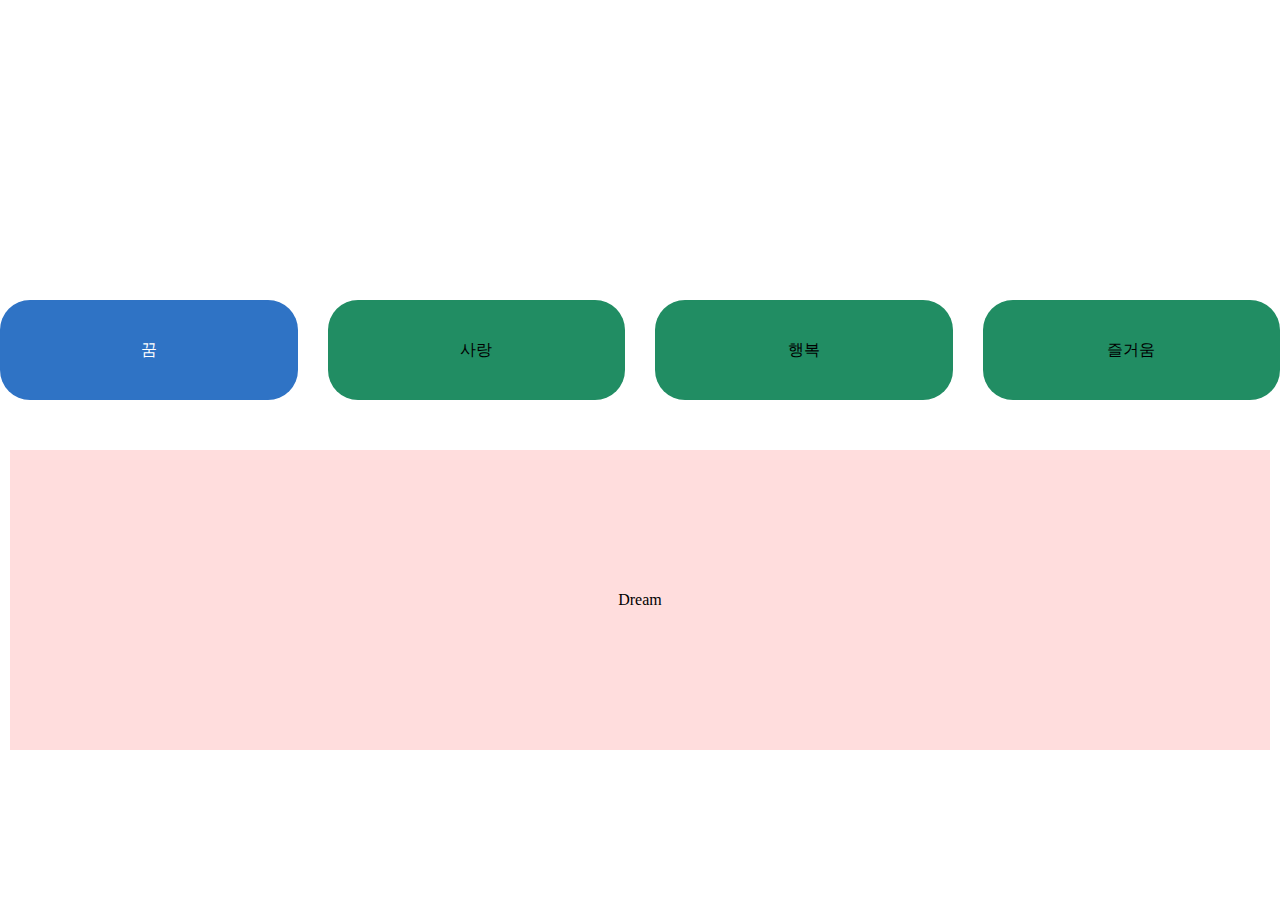
<file: html,css 연습 및 자료/탭메뉴/index.html>
<!DOCTYPE html>
<html lang="en">
<head>
    <meta charset="UTF-8">
    <meta http-equiv="X-UA-Compatible" content="IE=edge">
    <meta name="viewport" content="width=device-width, initial-scale=1.0">
    <title>Document</title>
    <link rel="stylesheet" href="css/index.css">
</head>
<body>
    <section id="section_box">
        <ul class="tab_menu">
            <li class="tab_menu_li active">
                <p>꿈</p>
            </li>
            <li class="tab_menu_li">
                <p>사랑</p>
            </li>
            <li class="tab_menu_li">
                <p>행복</p>
            </li>
            <li class="tab_menu_li">
                <p>즐거움</p>
            </li>
        </ul>
        <div class="content_box">
            <ul>
                <li>Dream</li>
            
                <li>Love</li>
            
                <li>happy</li>
            
                <li>fun</li>
            </ul>
        </div>
    </section>
</body>
<script src="js/jquery-3.6.1.js"></script>
<script src="js/tabMenu.js"></script>
</html>
</file>
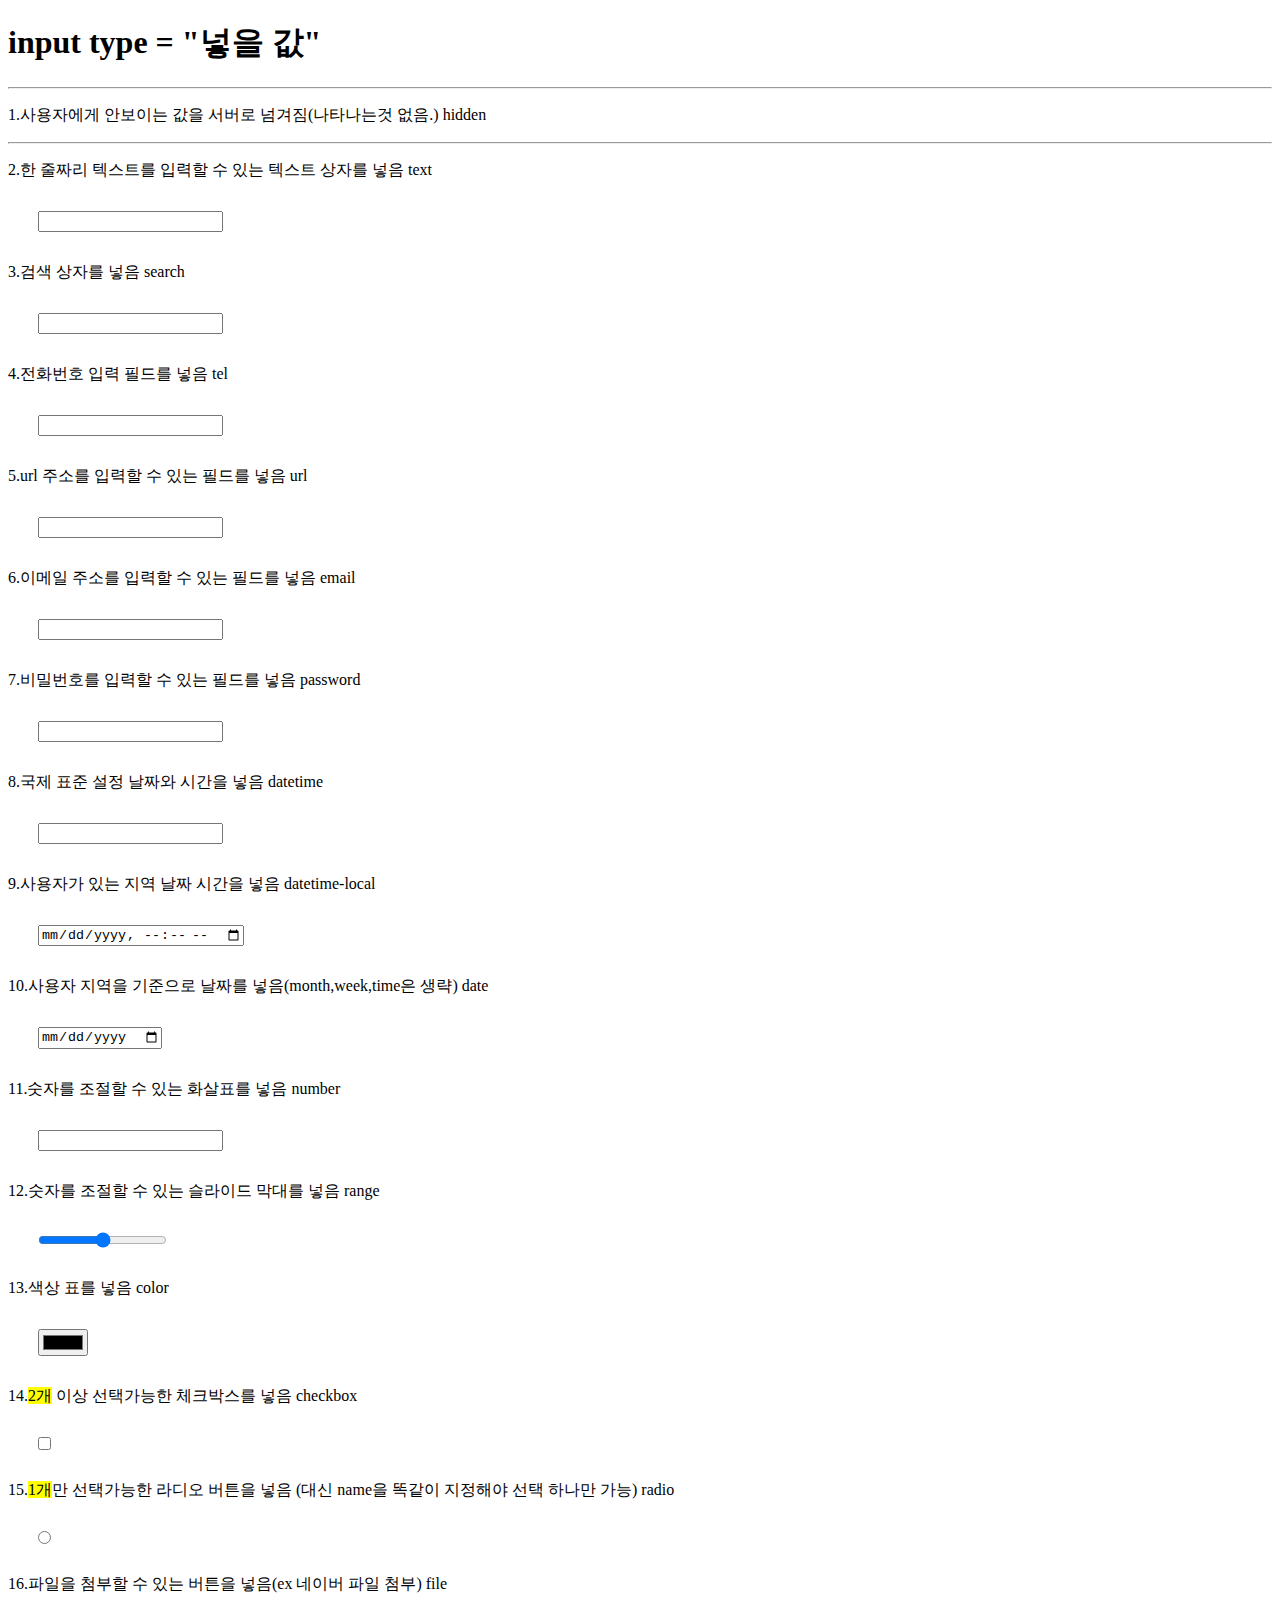
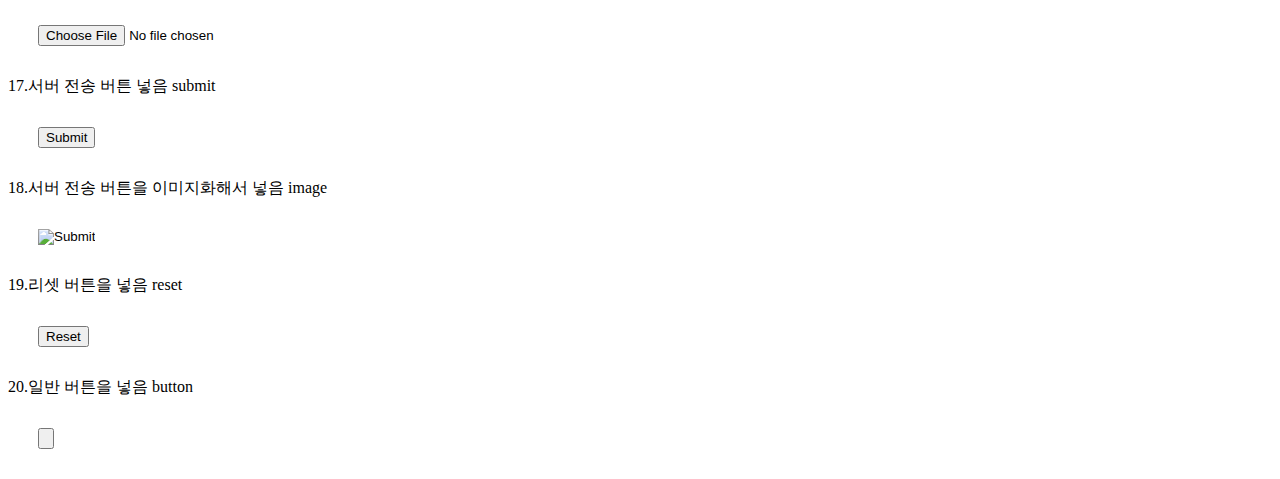
<file: html,css 연습 및 자료/(4-2) Input-Type.html>
<!DOCTYPE html>
<!-- saved from url=(0057)file:///C:/HTML1/html5-css3-master/PSJ/input%20types.html -->
<html lang="ko"><head><meta http-equiv="Content-Type" content="text/html; charset=UTF-8">
    
    <meta http-equiv="X-UA-Compatible" content="IE=edge">
    <meta name="viewport" content="width=device-width, initial-scale=1.0">
    <title>Document</title>
    <style>
        input{display:block;
        margin: 30px;}
    </style>
</head>
<body>
<h1>input type = "넣을 값"</h1>

<hr>


    <p>1.사용자에게 안보이는 값을 서버로 넘겨짐(나타나는것 없음.) hidden</p>
    <hr>
    <input type="hidden"> <!--사용자에게 안보이는 값을 서버로 넘겨짐.-->
    <p>2.한 줄짜리 텍스트를 입력할 수 있는 텍스트 상자를 넣음 text</p>
    <input type="text"> <!--한 줄짜리 텍스트를 입력할 수 있는 텍스트 상자를 넣음.-->
    <p>3.검색 상자를 넣음 search</p>
    <input type="search"> <!--검색 상자를 넣음.-->
    <p>4.전화번호 입력 필드를 넣음 tel</p>
    <input type="tel"> <!--전화번호 입력 필드를 넣음.-->
    <p>5.url 주소를 입력할 수 있는 필드를 넣음 url</p>
    <input type="url"> <!--url 주소를 입력할 수 있는 필드를 넣음.-->
    <p>6.이메일 주소를 입력할 수 있는 필드를 넣음 email</p>
    <input type="email"> <!--이메일 주소를 입력할 수 있는 필드를 넣음.-->
    <p>7.비밀번호를 입력할 수 있는 필드를 넣음 password</p>
    <input type="password"> <!--비밀번호를 입력할 수 있는 필드를 넣음.-->
    <p>8.국제 표준 설정 날짜와 시간을 넣음 datetime</p>
    <input type="datetime"> <!--국제 표준 설정 날짜와 시간을 넣음.-->
    <p>9.사용자가 있는 지역 날짜 시간을 넣음 datetime-local</p>
    <input type="datetime-local"> <!--사용자가 있는 지역 날짜 시간을 넣음.-->
    <p>10.사용자 지역을 기준으로 날짜를 넣음(month,week,time은 생략) date</p>
    <input type="date"> <!--사용자 지역을 기준으로 날짜를 넣음(month,week,time은 생략)-->
    <p>11.숫자를 조절할 수 있는 화살표를 넣음 number</p>
    <input type="number"> <!--숫자를 조절할 수 있는 화살표를 넣음.-->
    <p>12.숫자를 조절할 수 있는 슬라이드 막대를 넣음 range</p>
    <input type="range"> <!--숫자를 조절할 수 있는 슬라이드 막대를 넣음.-->
    <p>13.색상 표를 넣음 color</p>
    <input type="color"> <!--색상 표를 넣음-->
    <p>14.<mark>2개</mark> 이상 선택가능한 체크박스를 넣음 checkbox</p>
    <input type="checkbox"> <!--2개 이상 선택가능한 체크박스를 넣음-->
    <p>15.<mark>1개</mark>만 선택가능한 라디오 버튼을 넣음 (대신 name을 똑같이 지정해야 선택 하나만 가능) radio</p>
    <input type="radio"> <!--1개만 선택가능한 라디오 버튼을 넣음 (대신 name을 똑같이 지정해야 선택 하나만 가능)-->
    <p>16.파일을 첨부할 수 있는 버튼을 넣음(ex 네이버 파일 첨부) file</p>
    <input type="file"> <!--파일을 첨부할 수 있는 버튼을 넣음(ex 네이버 파일 첨부)-->
    <p>17.서버 전송 버튼 넣음 submit</p>
    <input type="submit"> <!--서버 전송 버튼 넣음-->
    <p>18.서버 전송 버튼을 이미지화해서 넣음 image</p>
    <input type="image"> <!--서버 전송 버튼을 이미지화해서 넣음-->
    <p>19.리셋 버튼을 넣음 reset</p>
    <input type="reset"> <!--리셋 버튼을 넣음-->
    <p>20.일반 버튼을 넣음 button</p>
    <input type="button"> <!--일반 버튼을 넣음-->


    

</body></html>
</file>
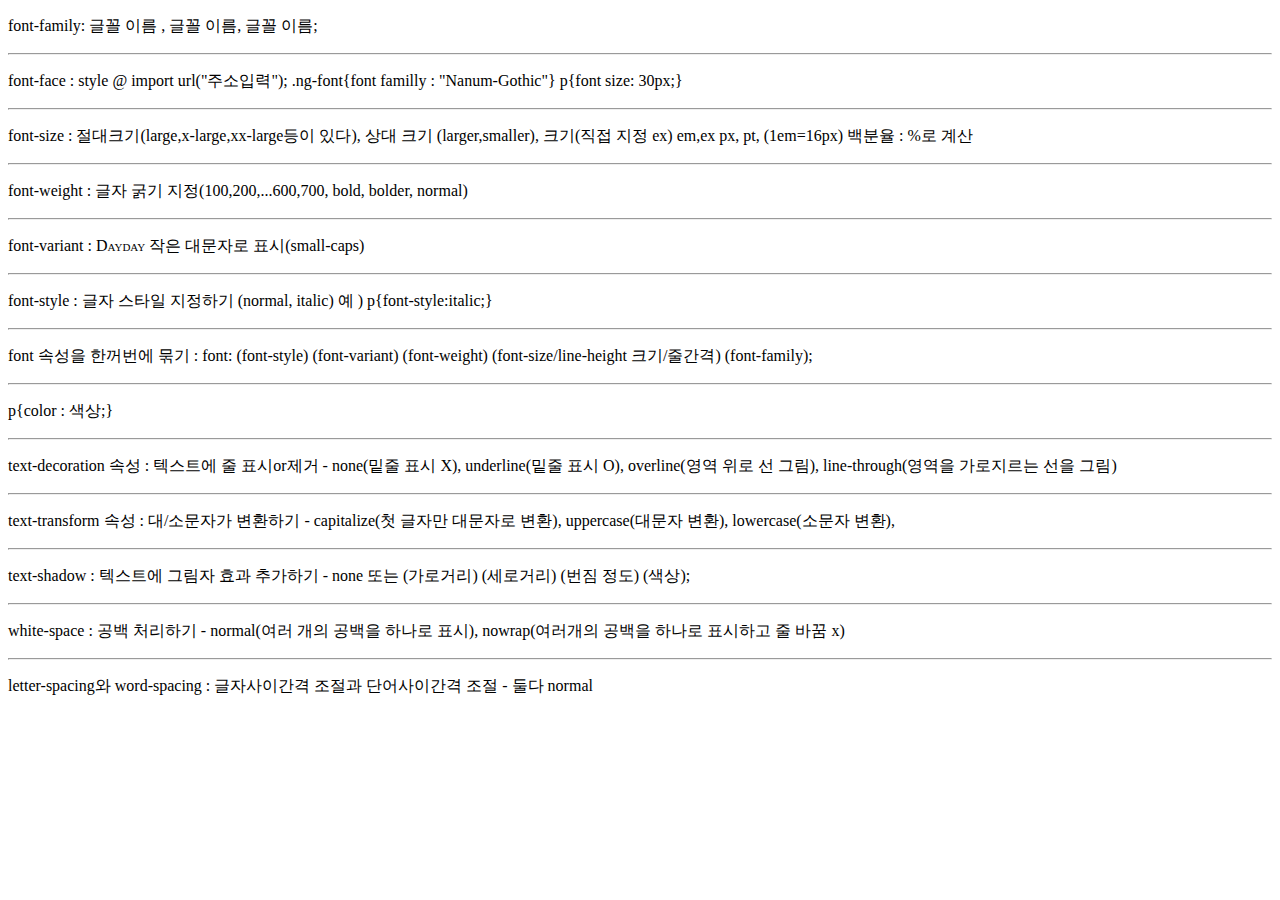
<file: html,css 연습 및 자료/(6-2) Text-Type.html>
<!DOCTYPE html>
<!-- saved from url=(0053)file:///C:/HTML1/html5-css3-master/PSJ/TextStyle.html -->
<html lang="ko"><head><meta http-equiv="Content-Type" content="text/html; charset=UTF-8">
    
    <meta http-equiv="X-UA-Compatible" content="IE=edge">
    <meta name="viewport" content="width=device-width, initial-scale=1.0">
    <title>Document</title>
    <style> .accent{font-variant: small-caps;}</style>
</head>
<body>
    <!--글꼴 관련 스타일-->
    <p>font-family: 글꼴 이름 , 글꼴 이름, 글꼴 이름;</p>
    <hr>
    <p>font-face : style @ import url("주소입력");
        .ng-font{font familly : "Nanum-Gothic"}
        p{font size: 30px;}
    </p>
    <hr>
    <p>font-size : 절대크기(large,x-large,xx-large등이 있다), 상대 크기 (larger,smaller), 크기(직접 지정 ex) em,ex px, pt, (1em=16px)
        백분율 : %로 계산
    </p>
    <hr>
    <p>font-weight : 글자 굵기 지정(100,200,...600,700, bold, bolder, normal)</p>
    <hr>
    <p>font-variant : <span class="accent">Dayday</span> 작은 대문자로 표시(small-caps)</p>
    <hr>
    <p>font-style : 글자 스타일 지정하기 (normal, italic)      예 ) p{font-style:italic;}</p>
    <hr>
    <p> font 속성을 한꺼번에 묶기 : font: (font-style) (font-variant) (font-weight) (font-size/line-height 크기/줄간격) (font-family); </p>



    <hr>


    <!--clr{color:blue;}-->
    <p>p{color : 색상;}</p>

    <hr>

    <!--deco{text decoration : none;}-->
    <p> 
    text-decoration 속성 : 텍스트에 줄 표시or제거 - none(밑줄 표시 X), underline(밑줄 표시 O), overline(영역 위로 선 그림), line-through(영역을 가로지르는 선을 그림)</p>

    <hr>
    <!--.trans{text-transform : capitalize;}-->
    <p>text-transform 속성 : 대/소문자가 변환하기 - capitalize(첫 글자만 대문자로 변환), uppercase(대문자 변환), lowercase(소문자 변환),
         </p>
    <hr>
    <!--.shd{text-shadow: 7px(가로거리필수) , 5px(세로거리필수) , 3px(번짐 정도), black또는#000;(색상)}-->
    <p>text-shadow : 텍스트에 그림자 효과 추가하기 - none 또는 (가로거리) (세로거리) (번짐 정도) (색상);</p>
    <hr>
    <!--.td{white-space : nowrap;} (줄바꿈 없음)-->
    <p>white-space : 공백 처리하기 - normal(여러 개의 공백을 하나로 표시), nowrap(여러개의 공백을 하나로 표시하고 줄 바꿈 x)</p>
    <hr>
    <!--.letter1{letter-spacing:0.2em} (글자사이간격 0.2em 벌어짐)-->
    <p>letter-spacing와 word-spacing : 글자사이간격 조절과 단어사이간격 조절 - 둘다 normal</p>

</body></html>
</file>
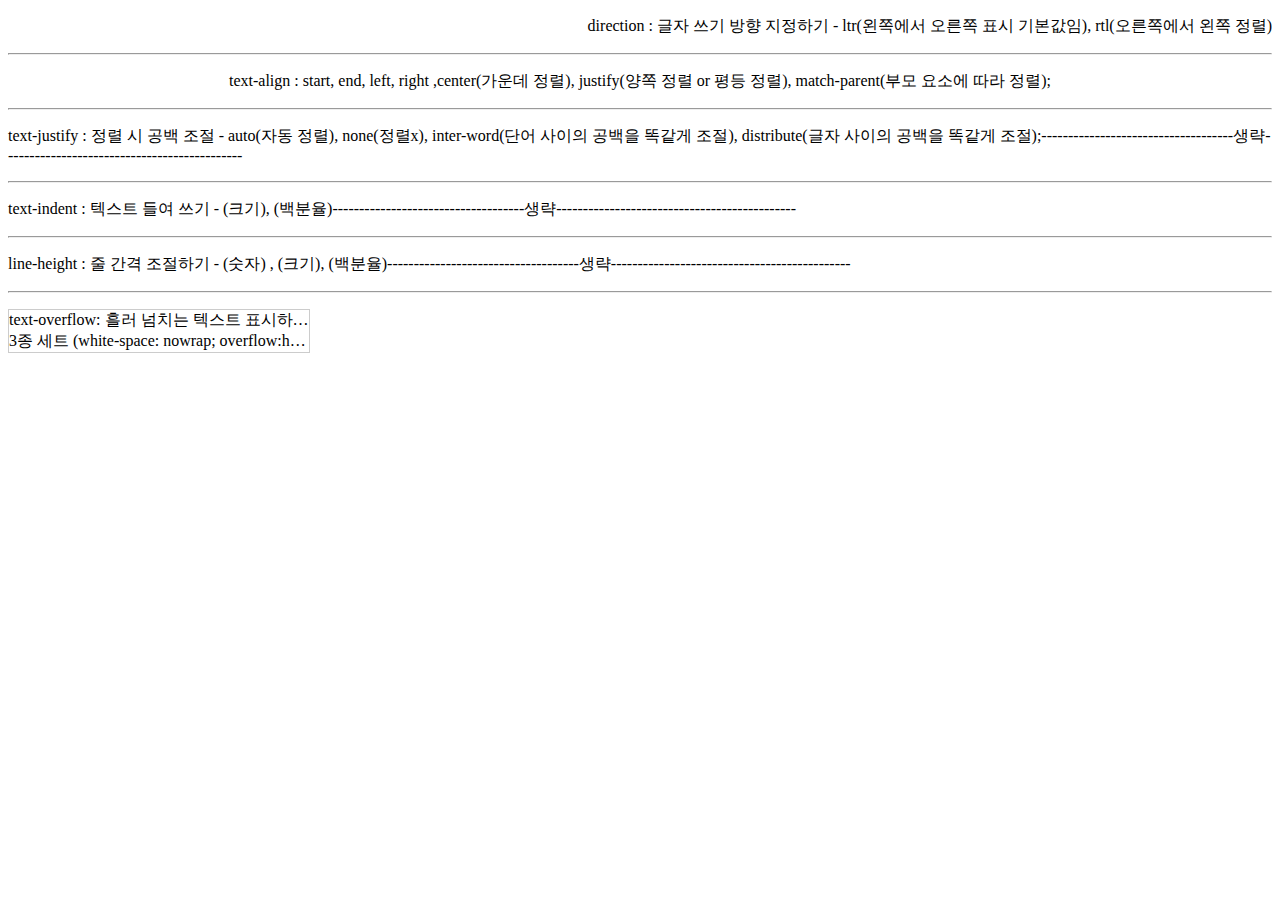
<file: html,css 연습 및 자료/(6-3) MoonDan-Style .html>
<!DOCTYPE html>
<!-- saved from url=(0056)file:///C:/HTML1/html5-css3-master/PSJ/MoonDanStyle.html -->
<html lang="ko"><head><meta http-equiv="Content-Type" content="text/html; charset=UTF-8">
    
    <meta http-equiv="X-UA-Compatible" content="IE=edge">
    <meta name="viewport" content="width=device-width, initial-scale=1.0">
    <title>Document</title>
    <style> .dir{direction : rtl;} 
    .align{text-align : center}
    .content{border: 1px solid #ccc;
    width: 300px;
    white-space: nowrap;
    overflow:hidden;
    text-overflow: ellipsis;} /*오버플로우 : hidden -> 넘치는 부분 감춤*/
    .content:hover{
    overflow: visible;}</style>
    
</head>


<body>
    <!--dir{direction : rtl;(오른쪽에서 왼쪽 정렬)}-->
    <p class="dir"> direction : 글자 쓰기 방향 지정하기 - ltr(왼쪽에서 오른쪽 표시 기본값임), rtl(오른쪽에서 왼쪽 정렬)</p>
    <hr>

    <!--.align-left{text-align : left;} (왼쪽 정렬)  -->
    <!--.align-left{text-align : center;} (가운데 정렬)  -->
    <p class="align"> text-align : start, end, left, right ,center(가운데 정렬), justify(양쪽 정렬 or 평등 정렬), 
        match-parent(부모 요소에 따라 정렬); </p>
    
<hr>
    <p> text-justify : 정렬 시 공백 조절 - auto(자동 정렬), none(정렬x), inter-word(단어 사이의 공백을 똑같게 조절), 
        distribute(글자 사이의 공백을 똑같게 조절);------------------------------------생략---------------------------------------------</p>

<hr>

<p>text-indent : 텍스트 들여 쓰기 - (크기), (백분율)------------------------------------생략---------------------------------------------</p>
<hr>
<p>line-height : 줄 간격 조절하기 - (숫자) , (크기), (백분율)------------------------------------생략---------------------------------------------</p>
<hr>
<p class="content">text-overflow: 흘러 넘치는 텍스트 표시하기 - clip(흘러 넘치는 텍스트 잘라버리기), ellipsis(말 줄임표인 ...으로 나타내기);
    <br /> 3종 세트 (white-space: nowrap; overflow:hidden; text-overflow: ellipsis;) 기억하기
</p>


</body></html>
</file>
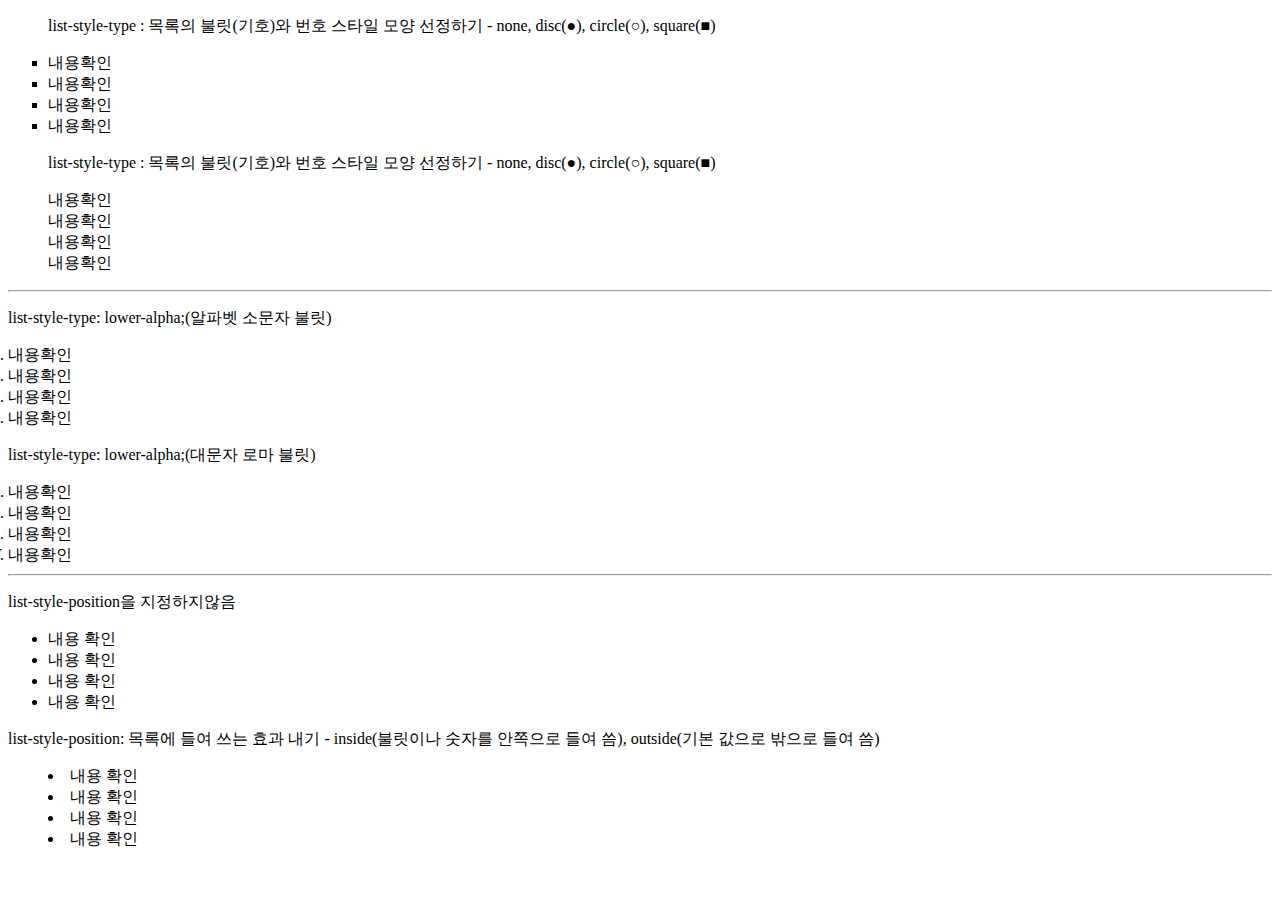
<file: html,css 연습 및 자료/(6-4) List-Style  .html>
<!DOCTYPE html>
<!-- saved from url=(0053)file:///C:/HTML1/html5-css3-master/PSJ/ListStyle.html -->
<html lang="ko"><head><meta http-equiv="Content-Type" content="text/html; charset=UTF-8">
    
    <meta http-equiv="X-UA-Compatible" content="IE=edge">
    <meta name="viewport" content="width=device-width, initial-scale=1.0">
    <title>Document</title>
    <style>.sqbullet{list-style-type: square;}
    .nobullet{list-style-type: none;}
    .book1{list-style-type: lower-alpha;}
    .book2{list-style-type: upper-roman;}
    .inside{list-style-position: inside;}</style>
    
    
</head>
<body>
    <ul class="sqbullet"><p>list-style-type : 목록의 불릿(기호)와 번호 스타일 모양 선정하기 -  none, disc(●), circle(○), square(■)</p>
        <li>내용확인</li>
        <li>내용확인</li>
        <li>내용확인</li>
        <li>내용확인</li>
    </ul>

    <ul class="nobullet"><p>list-style-type : 목록의 불릿(기호)와 번호 스타일 모양 선정하기 -  none, disc(●), circle(○), square(■)</p>
        <li>내용확인</li>
        <li>내용확인</li>
        <li>내용확인</li>
        <li>내용확인</li>
    </ul>
<hr>


<o1 class="book1"><p>list-style-type: lower-alpha;(알파벳 소문자 불릿)</p>
    <li>내용확인</li>
    <li>내용확인</li>
    <li>내용확인</li>
    <li>내용확인</li>
</o1>

<o1 class="book2"><p>list-style-type: lower-alpha;(대문자 로마 불릿)</p>
    <li>내용확인</li>
    <li>내용확인</li>
    <li>내용확인</li>
    <li>내용확인</li>
</o1>

<hr>

<p>list-style-position을 지정하지않음</p><ul>
    <li>내용 확인</li>
    <li>내용 확인</li>
    <li>내용 확인</li>
    <li>내용 확인</li>
</ul>

<p>list-style-position: 목록에 들여 쓰는 효과 내기 - inside(불릿이나 숫자를 안쪽으로 들여 씀), outside(기본 값으로 밖으로 들여 씀) </p><ul class="inside">
    <li>내용 확인</li>
    <li>내용 확인</li>
    <li>내용 확인</li>
    <li>내용 확인</li>
</ul>

</body></html>
</file>
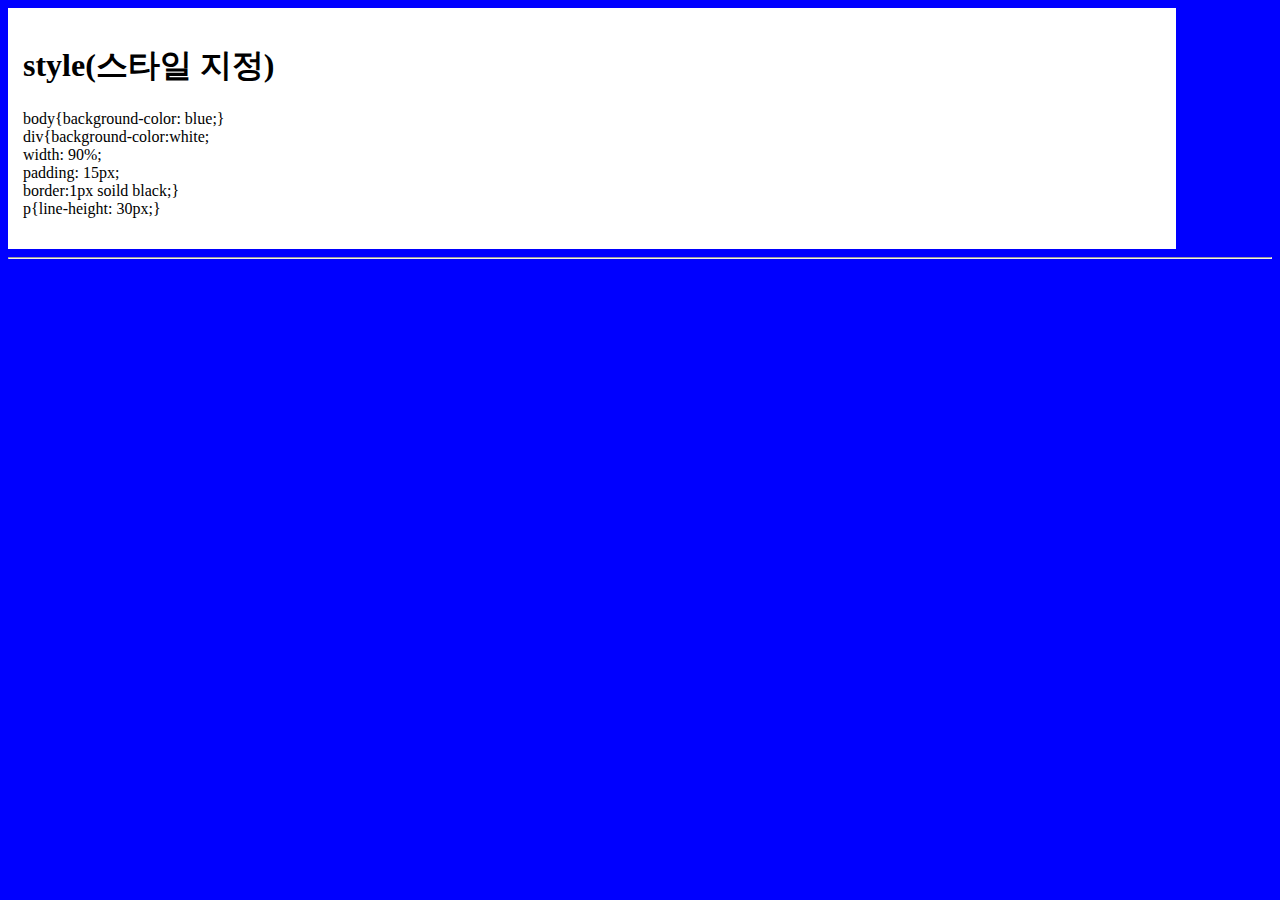
<file: html,css 연습 및 자료/(7-2) color background .html>
<!DOCTYPE html>
<!-- saved from url=(0111)file:///C:/HTML1/html5-css3-master/PSJ/%EC%BB%AC%EB%9F%AC%20%EB%B0%B1%EA%B7%B8%EB%9D%BC%EC%9A%B4%EB%93%9C1.html -->
<html lang="ko"><head><meta http-equiv="Content-Type" content="text/html; charset=UTF-8">
    
    <meta http-equiv="X-UA-Compatible" content="IE=edge">
    <meta name="viewport" content="width=device-width, initial-scale=1.0">
    <title>Document</title>
    <style>body{background-color: blue;}
    div{background-color:white;
    width: 90%;
    padding: 15px;
    border:1px soild black;}
    p{line-height: 30px;}</style>
</head>
<body>
    <div><p>
        </p><h1>style(스타일 지정)</h1>
        body{background-color: blue;}<br>
        div{background-color:white;<br>
        width: 90%;<br>
        padding: 15px;<br>
        border:1px soild black;}<br>
        p{line-height: 30px;}<p></p></div>

<hr>




</body></html>
</file>
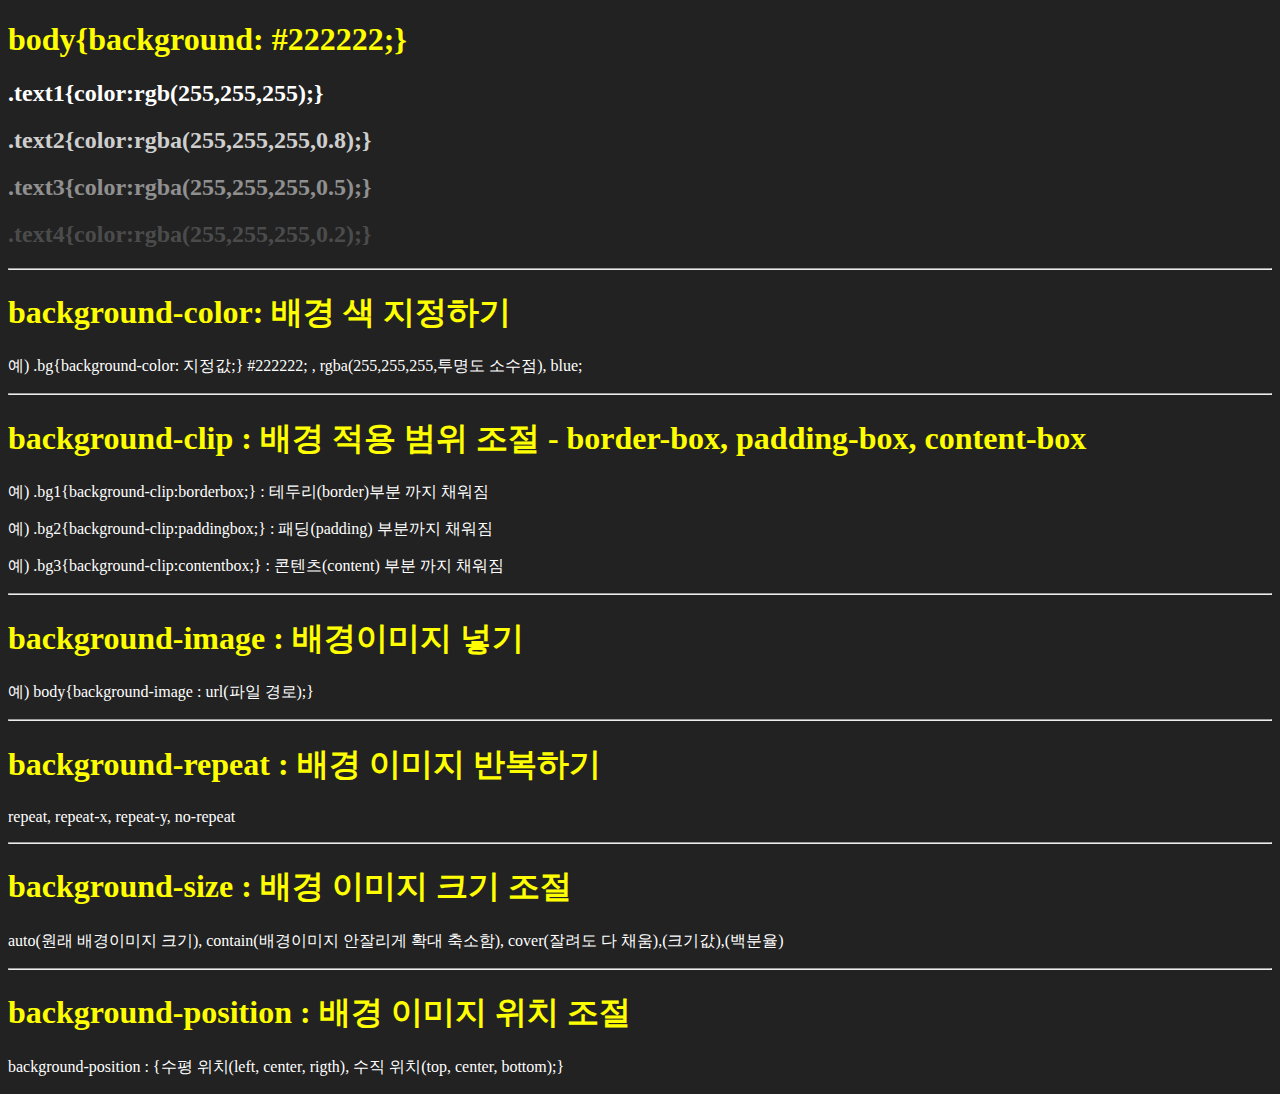
<file: html,css 연습 및 자료/(7-2) 배경색과 배경이미지.html>
<!DOCTYPE html>
<!-- saved from url=(0068)file:///C:/HTML1/html5-css3-master/PSJ/Color%20and%20Background.html -->
<html lang="ko"><head><meta http-equiv="Content-Type" content="text/html; charset=UTF-8">
    
    <meta http-equiv="X-UA-Compatible" content="IE=edge">
    <meta name="viewport" content="width=device-width, initial-scale=1.0">
    <title>Document</title>
    <style>body{background: #222222;}
    p{color: white;}
   
    .text1{color:rgb(255,255,255);}
    .text2{color:rgba(255,255,255,0.8);}
    .text3{color:rgba(255,255,255,0.5);}
    .text4{color:rgba(255,255,255,0.2);}
    h1{color: yellow;}
    </style>
</head>
<body>
    <h1>body{background: #222222;}</h1>
    <h2 class="text1">.text1{color:rgb(255,255,255);}</h2>
    <h2 class="text2">.text2{color:rgba(255,255,255,0.8);}</h2>
    <h2 class="text3">.text3{color:rgba(255,255,255,0.5);}</h2>
    <h2 class="text4">.text4{color:rgba(255,255,255,0.2);}</h2>

<hr>

    <h1>background-color: 배경 색 지정하기</h1> 
    <p> 예) .bg{background-color: 지정값;}  #222222; , rgba(255,255,255,투명도 소수점), blue;</p>
    <hr>
    <h1>background-clip : 배경 적용 범위 조절 - border-box, padding-box, content-box</h1>
    <p> 예) .bg1{background-clip:borderbox;} : 테두리(border)부분 까지 채워짐</p>
    <p> 예) .bg2{background-clip:paddingbox;} : 패딩(padding) 부분까지 채워짐</p>
    <p> 예) .bg3{background-clip:contentbox;} : 콘텐츠(content) 부분 까지 채워짐</p>
    <hr>

    <h1>background-image : 배경이미지 넣기</h1>
    <p> 예) body{background-image : url(파일 경로);} </p>
    <hr>

    <h1>background-repeat : 배경 이미지 반복하기 </h1>
    <p> repeat, repeat-x, repeat-y, no-repeat</p>
    <hr>
    <h1>background-size : 배경 이미지 크기 조절 </h1>
    <p> auto(원래 배경이미지 크기), contain(배경이미지 안잘리게 확대 축소함), cover(잘려도 다 채움),(크기값),(백분율)</p>
    <hr>
    <h1>background-position : 배경 이미지 위치 조절</h1>
    <p> background-position : {수평 위치(left, center, rigth), 수직 위치(top, center, bottom);}</p>

</body></html>
</file>
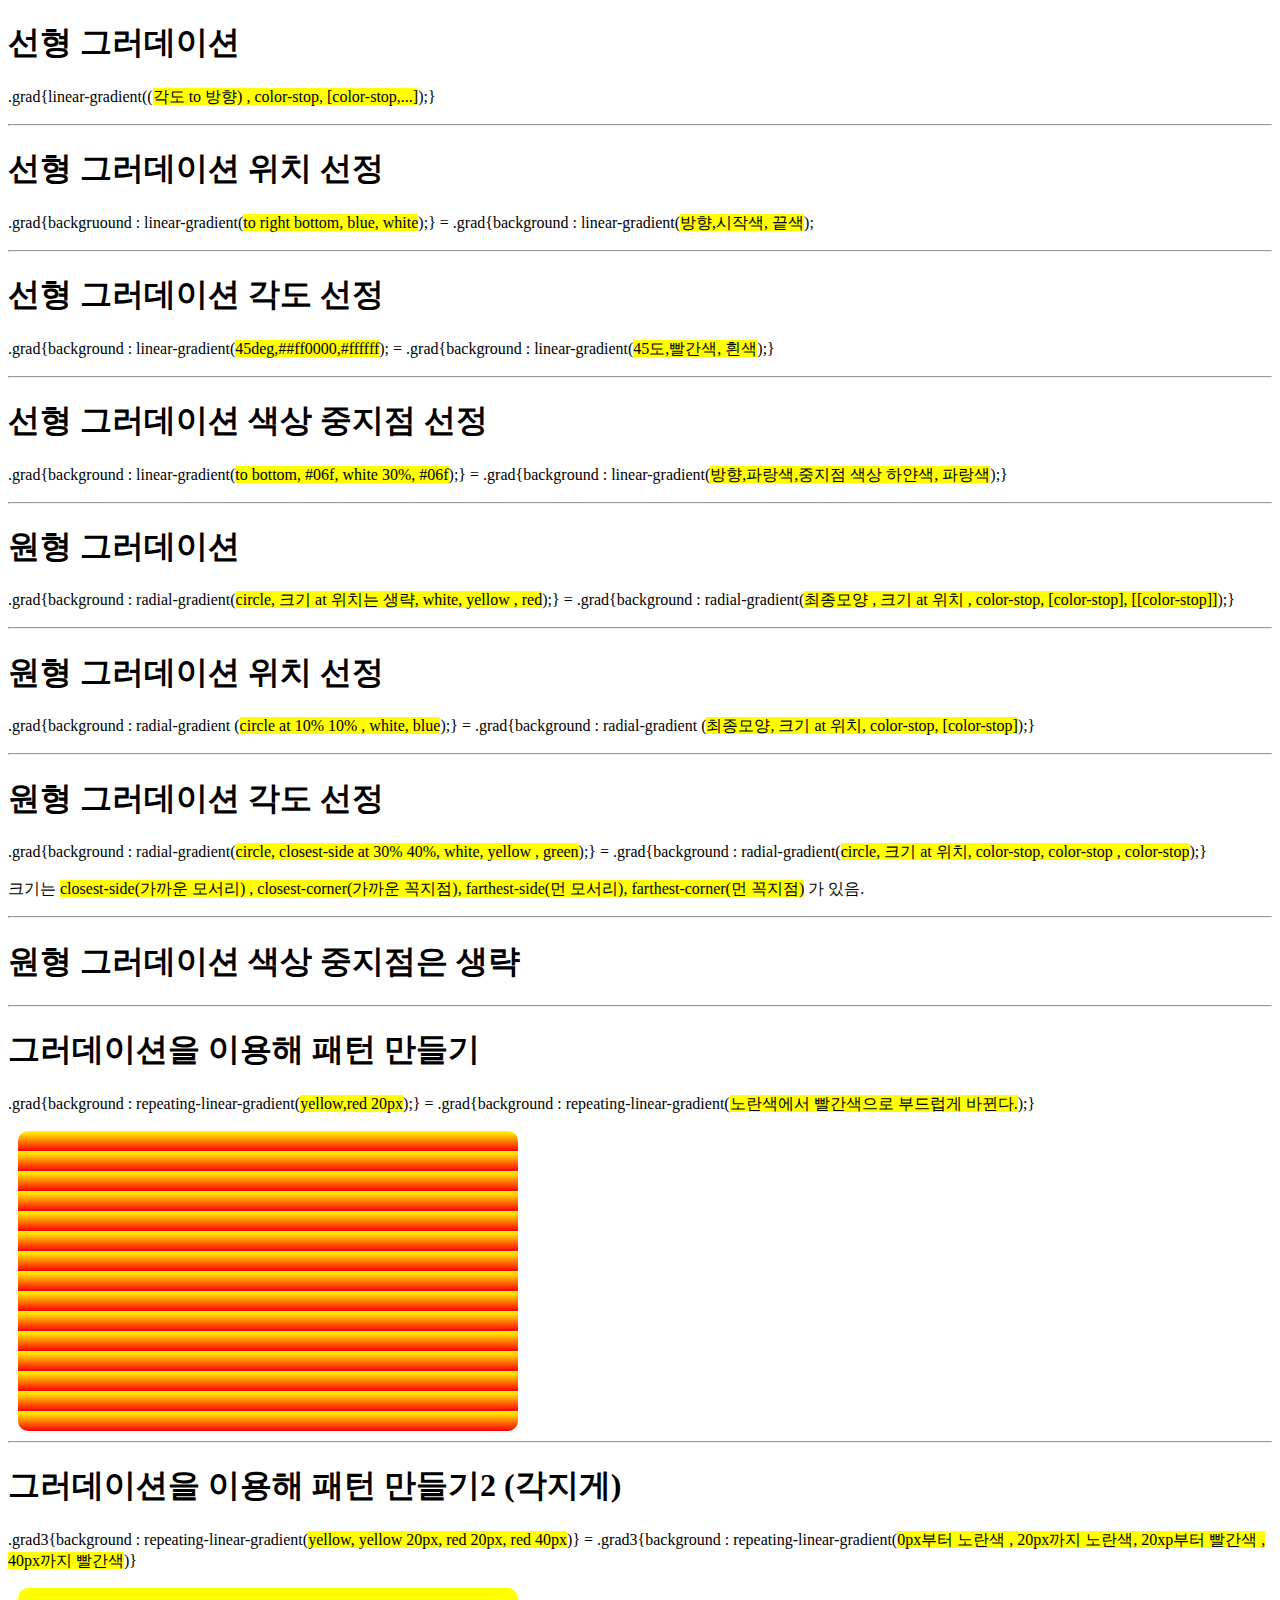
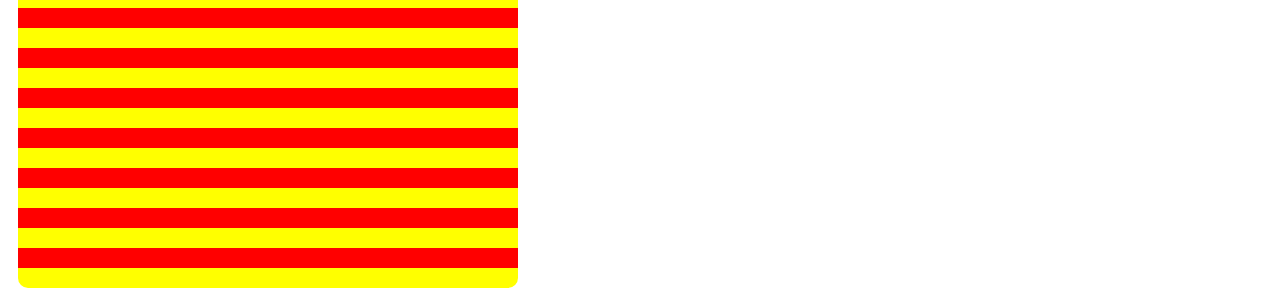
<file: html,css 연습 및 자료/(7-3) gradient  .html>
<!DOCTYPE html>
<!-- saved from url=(0052)file:///C:/HTML1/html5-css3-master/PSJ/gradient.html -->
<html lang="ko"><head><meta http-equiv="Content-Type" content="text/html; charset=UTF-8">
    
    <meta http-equiv="X-UA-Compatible" content="IE=edge">
    <meta name="viewport" content="width=device-width, initial-scale=1.0">
    <title>Document</title>
    <style>
        div{width:500px;
			height:300px;
			border-radius:10px;
            margin:10px;
        }
        .grad2{background : repeating-linear-gradient(yellow,red 20px);} 
        .grad3{background : repeating-linear-gradient(yellow, yellow 20px, red 20px, red 40px)}   
    </style>
</head>
<body>
    <h1>선형 그러데이션</h1>
    <p>.grad{linear-gradient((<mark>각도 to 방향) , color-stop, [color-stop,...]</mark>);}</p>
    <hr>
    <h1>선형 그러데이션 위치 선정</h1>  <p>.grad{backgruound : linear-gradient(<mark>to right bottom, blue, white</mark>);} = .grad{background :  linear-gradient(<mark>방향,시작색, 끝색</mark>);</p>
<hr>
    <h1>선형 그러데이션 각도 선정</h1>  <p>.grad{background : linear-gradient(<mark>45deg,##ff0000,#ffffff</mark>); = .grad{background :  linear-gradient(<mark>45도,빨간색, 흰색</mark>);}</p>
    <hr>
    <h1>선형 그러데이션 색상 중지점 선정</h1>  <p>.grad{background : linear-gradient(<mark>to bottom, #06f, white 30%, #06f</mark>);} = 
        .grad{background : linear-gradient(<mark>방향,파랑색,중지점 색상 하얀색, 파랑색</mark>);}
    </p>

    <hr>

    <h1>원형 그러데이션</h1>
    <p>.grad{background : radial-gradient(<mark>circle, 크기 at 위치는 생략,  white, yellow , red</mark>);} = .grad{background : radial-gradient(<mark>최종모양 , 크기 at 위치 , color-stop, [color-stop], [[color-stop]]</mark>);}
        </p><hr>  
        <p></p>
    <h1>원형 그러데이션 위치 선정</h1>
    <p>.grad{background : radial-gradient (<mark>circle at 10% 10% , white, blue</mark>);} = .grad{background : radial-gradient (<mark>최종모양, 크기 at 위치, color-stop, [color-stop]</mark>);}</p>
    <hr>
    <h1>원형 그러데이션 각도 선정</h1>
    <p> .grad{background : radial-gradient(<mark>circle, closest-side at 30% 40%, white, yellow , green</mark>);} =
        .grad{background : radial-gradient(<mark>circle, 크기 at 위치, color-stop, color-stop , color-stop</mark>);}</p>
    <p>  크기는 <mark>closest-side(가까운 모서리) , closest-corner(가까운 꼭지점), farthest-side(먼 모서리), farthest-corner(먼 꼭지점)</mark> 가 있음.</p>
    <hr>
    <h1>원형 그러데이션 색상 중지점은 생략</h1>
    <hr>

    <h1>그러데이션을 이용해 패턴 만들기</h1>
    <p>.grad{background : repeating-linear-gradient(<mark>yellow,red 20px</mark>);} =
        .grad{background : repeating-linear-gradient(<mark>노란색에서 빨간색으로 부드럽게 바뀐다.</mark>);}</p>
    <div class="grad2">
    </div>
<hr>
<h1>그러데이션을 이용해 패턴 만들기2 (각지게)</h1>
    <p>.grad3{background : repeating-linear-gradient(<mark>yellow, yellow 20px, red 20px, red 40px</mark>)} =
        .grad3{background : repeating-linear-gradient(<mark>0px부터 노란색 , 20px까지  노란색, 20xp부터  빨간색 , 40px까지  빨간색</mark>)}
    </p>
    <div class="grad3">
    </div>


</body></html>
</file>
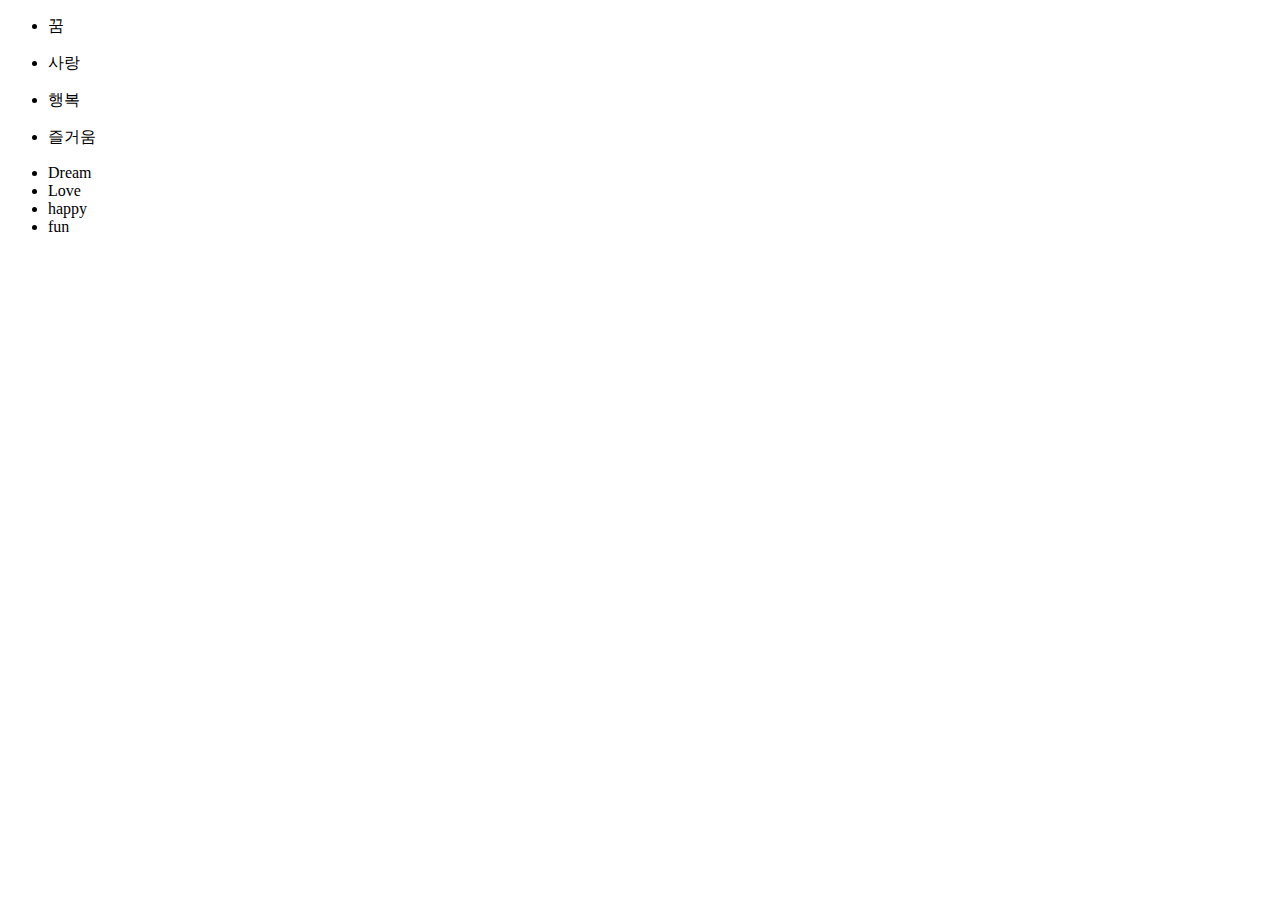
<file: html,css 연습 및 자료/탭메뉴/index_01.html>
<!DOCTYPE html>
<html lang="en">
<head>
    <meta charset="UTF-8">
    <meta http-equiv="X-UA-Compatible" content="IE=edge">
    <meta name="viewport" content="width=device-width, initial-scale=1.0">
    <title>Document</title>
</head>
<body>
    <section id="section_box">
        <ul class="tab_menu">
            <li class="tab_menu_li active">
                <p>꿈</p>
            </li>
            <li class="tab_menu_li ">
                <p>사랑</p>
            </li>
            <li class="tab_menu_li ">
                <p>행복</p>
            </li>
            <li class="tab_menu_li ">
                <p>즐거움</p>
            </li>
        </ul>
        <div class="content_box">
            <ul>
                <li>Dream</li>
            
                <li>Love</li>
            
                <li>happy</li>
            
                <li>fun</li>
            </ul>
        </div>
    </section>
</body>
</html>
</file>
<file: html,css 연습 및 자료/탭메뉴/css/index.css>
body{
    display: flex; align-items: center; justify-content: center;
    width: 100%; height: 100vh;
    margin: 0; padding: 0;
}
ol,li,a{list-style: none; color: #000;}
*{
    padding: 0; margin: 0; font-size: 100%; box-sizing: border-box;
}

#section_box{
    width: 100%; height: 300px;
}

#section_box .tab_menu{
    display: flex; justify-content: center; align-items: center; gap: 30px;
    margin-bottom: 50px;
}

#section_box .tab_menu_li{
    display: flex; align-items: center; justify-content: center;
    width: 300px; height: 100px; border-radius: 30px; background-color: rgb(33, 141, 99);
}

#section_box .tab_menu_li.active{
    display: flex; align-items: center; justify-content: center;
    width: 300px; height: 100px; border-radius: 30px; background-color: rgb(47, 115, 197); color: white;
}

#section_box .content_box {
    display: flex; align-items: center; justify-content: center;
    width: 1260px; height: 300px; background-color: #fdd;
    margin: 0 auto;
}
</file>
